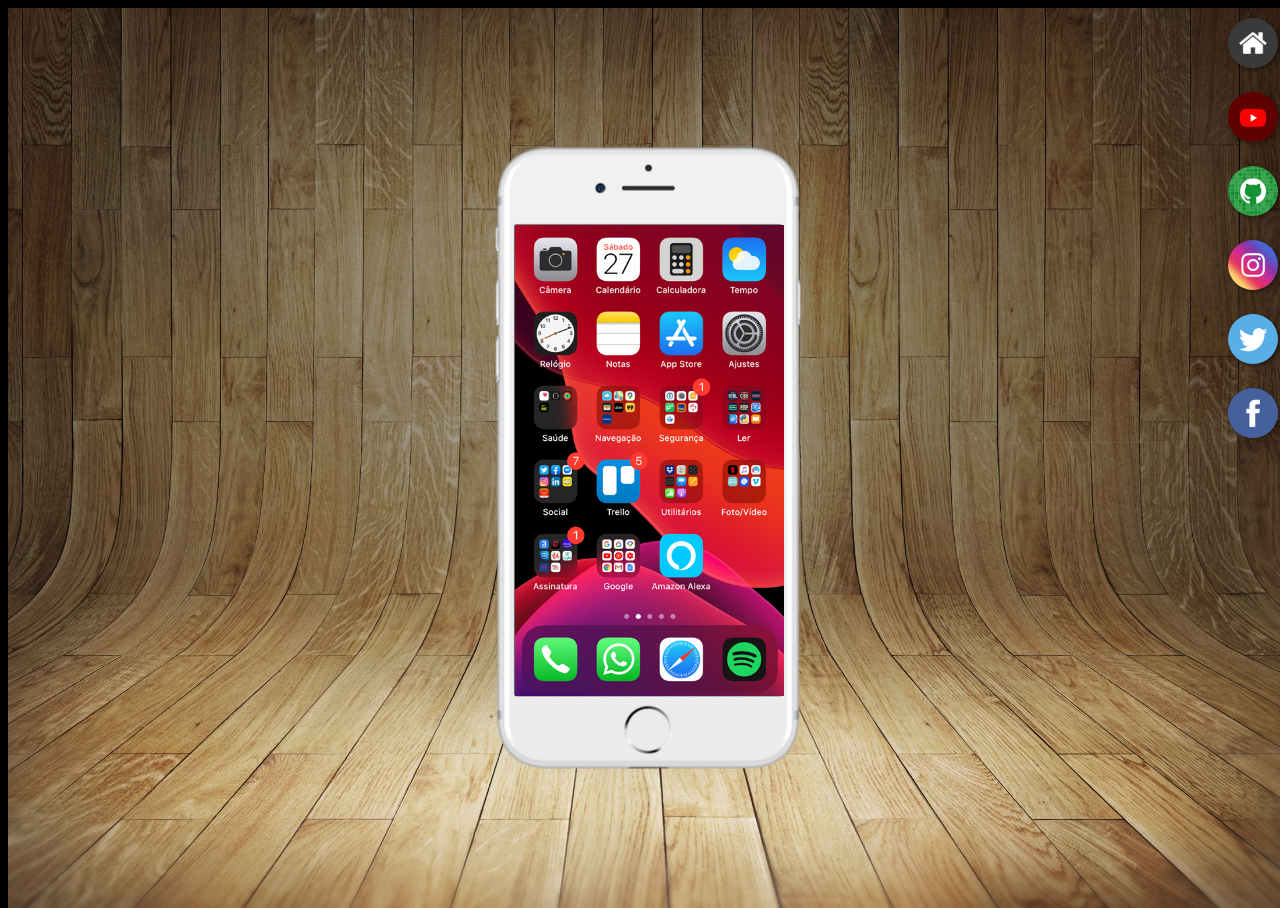
<file: index.html>
<!DOCTYPE html>
<html lang="pt-br">
<head>
    <meta charset="UTF-8">
    <meta name="viewport" content="width=device-width, initial-scale=1.0">
    <link rel="shortcut icon" href="favicon.ico" type="image/x-icon">
    <title>Projeto Redes Sociais</title>
    <link rel="stylesheet" href="estilos/style.css">
</head>
<body>
    <main>
        <section id="telefone">
            <iframe src="home.html"  name="tela" id="tela"  frameborder="0"></iframe>
        </section>
        <section id="redes-sociais">
            <a href="#" target="tela"><img src="imagens/logo-home.jpg" alt="Home"></a><br>
            <a href="#" target="tela"><img src="imagens/logo-youtube.jpg" alt="Youtube"></a><br>
            <a href="#" target="tela"><img src="imagens/logo-github.jpg" alt="GitHub"></a><br>
            <a href="#" target="tela"><img src="imagens/logo-instagram.jpg" alt="Instagram"></a><br>
            <a href="#" target="tela"><img src="imagens/logo-twitter.jpg" alt="Twitter"></a><br>
            <a href="#" target="tela"><img src="imagens/logo-facebook.jpg" alt="Facebook"></a>
        </section>
    </main>
</body>
</html>
</file>
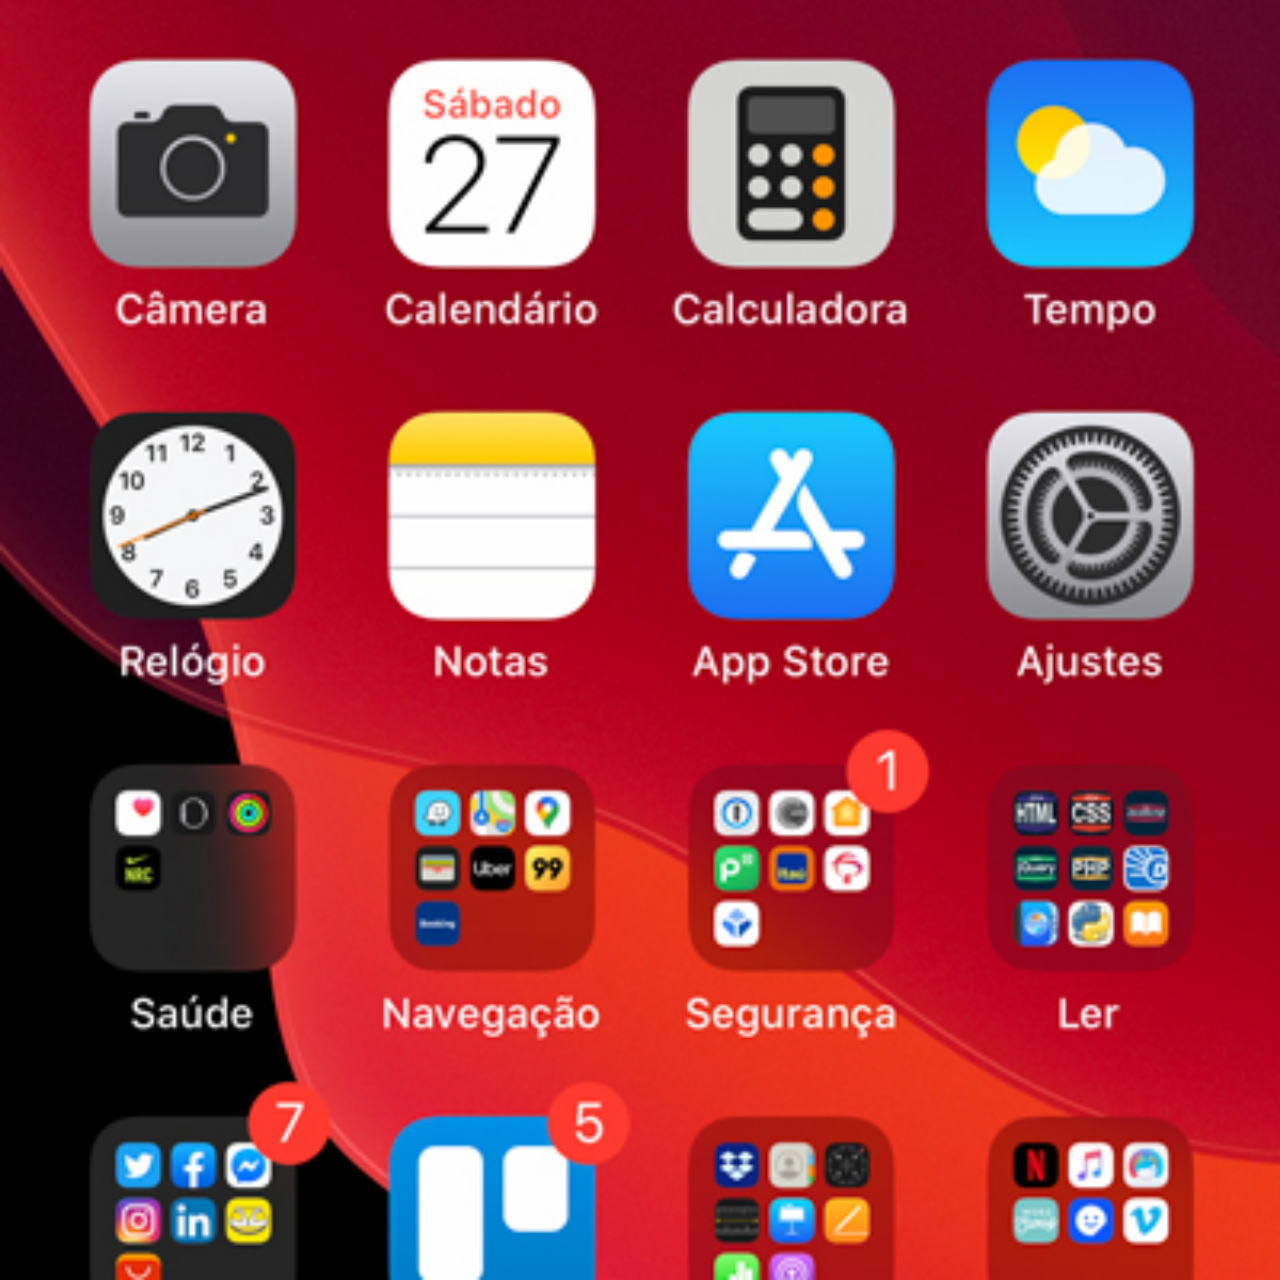
<file: home.html>
<!DOCTYPE html>
<html lang="pt-br">
<head>
    <meta charset="UTF-8">
    <meta name="viewport" content="width=device-width, initial-scale=1.0">
    <title>Home</title>
</head>
<style>
    * {
        margin: 0px;
        padding: 0px;
    }

    body {
        width: 100vh;
        height: 100vw;
        background: black url(imagens/tela-home.jpg) no-repeat top center;
        background-size: cover;
    }
</style>
<body>
    
</body>
</html>
</file>
<file: estilos/style.css>
@charset "UTF-8"

* {
    margin: 0px;
    padding: 0px;
    font-family: Arial, Helvetica, sans-serif;
}
::-webkit-scrollbar { 
    width: 0px;
    height: 0px;
}

html, body {
    height: 100vh;
    width: 100vw;
    background-color: black;
}

body {
    background: url('../imagens/fundo-madeira.jpg') no-repeat top center;
    background-size: cover;
    background-attachment: fixed;
}

main {
    height: 100vh;
    position: relative;
}
section#telefone {
    position: absolute;
    top: 50%;
    left: 50%;
    transform: translate(-50%, -50%);
    height: 627px;
    width: 311px;
    background: url('../imagens/frame-iphone.png') no-repeat;
}
iframe#tela {
    position: relative;
    top: 80px;
    left: 22px;
    width: 269px;
    height: 471px;
}
section#redes-sociais {
    text-align: right;
}

section#redes-sociais img {
    width: 50px;
    margin: 10px;
    border-radius: 50%;
    box-shadow: 2px 2px 5px rgba(0, 0, 0, 0.432);
    box-sizing: border-box;
}
section#redes-sociais img:hover {
    border: 2px solid rgba(255, 255, 255, 0.658);
    transform: translate(-3px, -3px);
    box-shadow: 5px 5px 10px rgba(0, 0, 0, 0.623);
    transition: transform 0.5s, border 1s;
}
</file>
